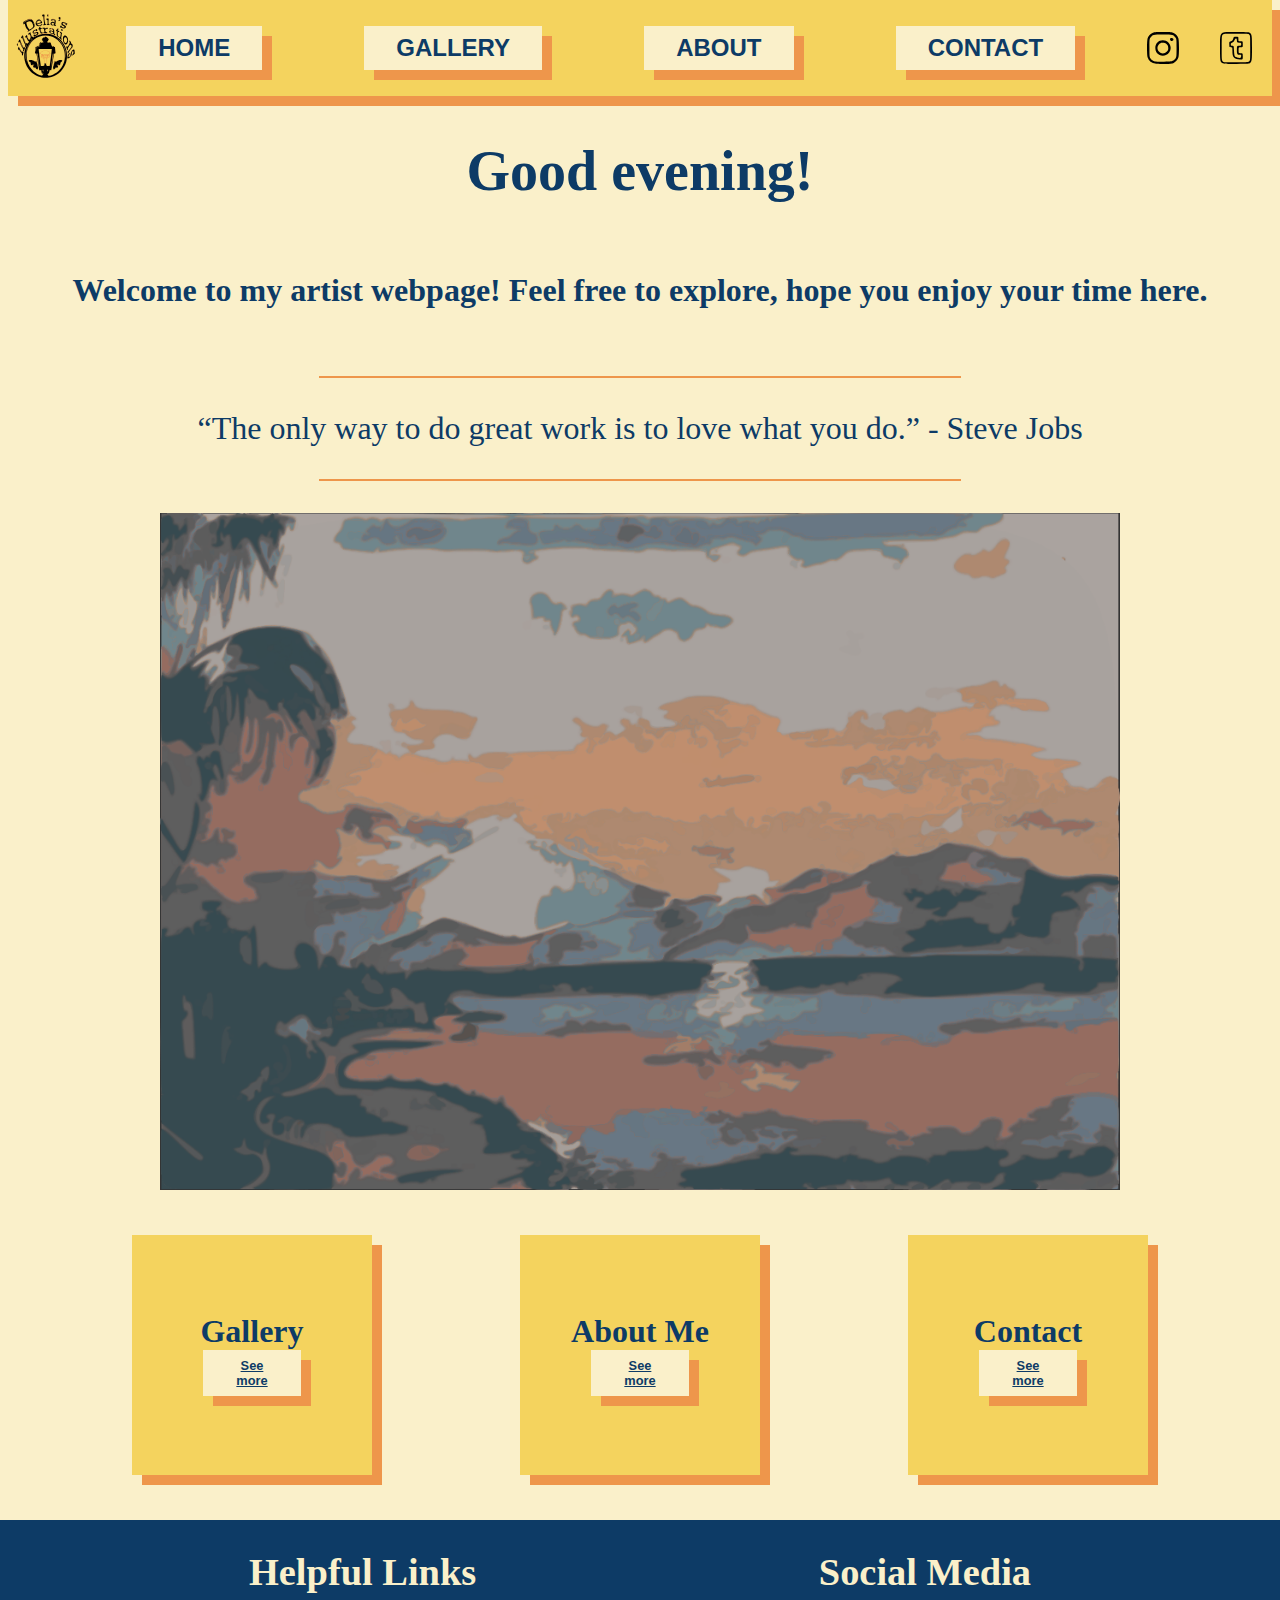
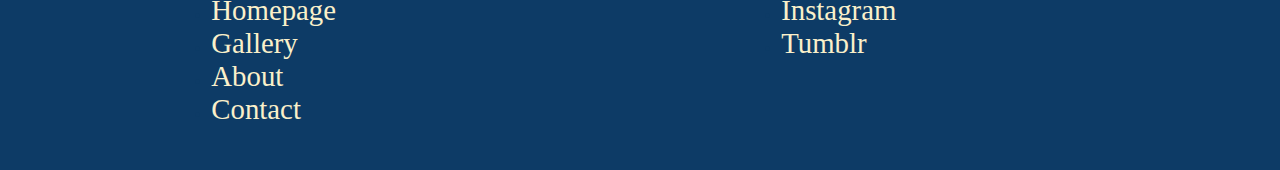
<file: index.html>
<!DOCTYPE html>
<html lang="en">
    <head>
        <meta name="viewport" content="width=device-width, initial-scale=1.0">
        <meta http-equiv="content-type" content="text/html; charset=UTF-8">
        <title>Delia's illustrations</title>
        <link rel="icon" type="image/x-icon" href="./images/favicon.svg">
        <link rel="stylesheet" href="css/style.css">
        <link media="only screen and (max-width:750px)" href="css/mobile.css" rel="stylesheet">
    </head>
    <body>
        <div id="page-container">
            <div id="content-wrap">
                <header>
                    <div id="navigation">
                        <div id="logo"><a href="index.html"><img src="images/logo2.svg" alt="Delia's illustrations logo"></a></div>
                        <nav role="navigation">
                            <ul  class="nav">
                                <li><a class="active-nav-button" href="index.html"><button type="button">HOME</button></a></li>
                                <li><a href="online-gallery.html"><button type="button">GALLERY</button></a></li>
                                <li><a href="about.html"><button type="button">ABOUT</button></a></li>
                                <li><a href="contact.html"><button type="button">CONTACT</button></a></li>
                            </ul>
                        </nav>
                        <div id="social-media">
                            <a href="https://www.instagram.com/deliaillustrations2121/"><img src="images/instagram.svg" alt="instagram icon"></a>
                            <a href="https://www.tumblr.com/deliaillustrations"><img src="images/tumblr.svg" alt="tumblr icon"></a>
                        </div>
                    </div>
                    <div id="welcome">
                        <script src="greeting.js"></script>
                        <h2>Welcome to my artist webpage! Feel free to explore, hope you enjoy your time here.</h2>
                    </div>
                </header>
                <main role="main">
                    <hr>
                    <script src="quote.js"></script>
                    <hr>
                    <img id="homeimage" src="images/ReggioCalabria1.png" alt="Drawing of Sicili seen from Reggio Calabria, Italy">
                    <div id="box-container">
                        <section id="content-left"><h3>Gallery</h3><button type="button"><a href="online-gallery.html">See more</a></button></section>
                        <section id="content-center"><h3>About Me</h3><button type="button"><a href="about.html">See more</a></button></section>
                        <section id="content-right"><h3>Contact</h3><button type="button"><a href="contact.html">See more</a></button></section>
                    </div>
                </main>
            </div>
            <footer>
                <div class="footer-box" id="boxone">
                    <h2>Helpful Links</h2>
                    <ul>
                        <li><a href="index.html">Homepage</a></li>
                        <li><a href="online-gallery.html">Gallery</a></li>
                        <li><a href="about.html">About</a></li>
                        <li><a href="contact.html">Contact</a></li>
                    </ul>
                </div>
                <div class="footer-box" id="boxtwo">
                    <h2>Social Media</h2>
                    <ul>
                        <li><a href="https://www.instagram.com/deliaillustrations2121/">Instagram</a></li>
                        <li><a href="https://www.tumblr.com/deliaillustrations">Tumblr</a></li>
                    </ul>
                </div>
            </footer>
        </div>
    </body>
</html>
</file>
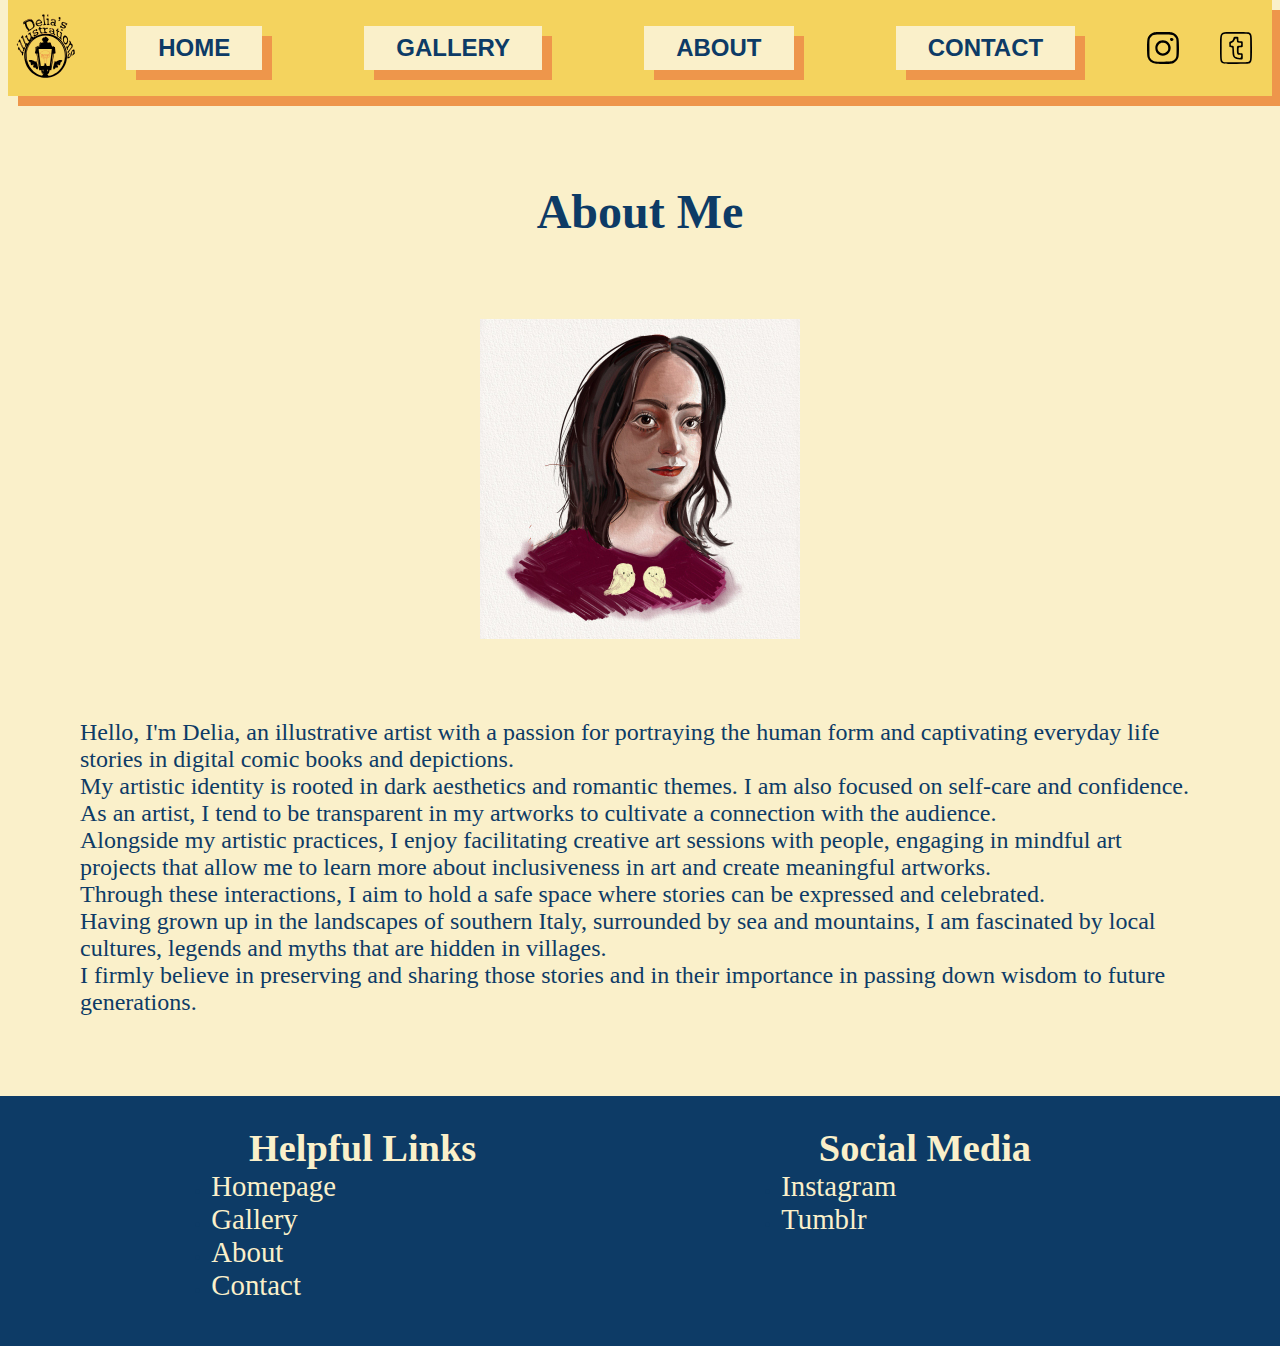
<file: about.html>
<!DOCTYPE html>
<html lang="en">
    <head>
        <meta name="viewport" content="width=device-width, initial-scale=1.0">
        <meta http-equiv="content-type" content="text/html; charset=UTF-8">
        <title>Delia's illustrations</title>
        <link rel="icon" type="image/x-icon" href="./images/favicon.svg">
        <link rel="stylesheet" href="css/style.css">
        <link media="only screen and (max-width:750px)" href="css/mobile.css" rel="stylesheet">
    </head>
    <body>
        <div id="page-container">
            <div id="content-wrap">
                <header>
                    <div id="navigation">
                        <div id="logo"><a href="index.html"><img src="images/logo2.svg" alt="Delia's illustrations logo"></a></div>
                        <nav role="navigation">
                            <ul  class="nav">
                                <li><a class="active-nav-button" href="index.html"><button type="button">HOME</button></a></li>
                                <li><a href="online-gallery.html"><button type="button">GALLERY</button></a></li>
                                <li><a href="about.html"><button type="button">ABOUT</button></a></li>
                                <li><a href="contact.html"><button type="button">CONTACT</button></a></li>
                            </ul>
                        </nav>
                        <div id="social-media">
                            <a href="https://www.instagram.com/deliaillustrations2121/"><img src="images/instagram.svg" alt="instagram icon"></a>
                            <a href="https://www.tumblr.com/deliaillustrations"><img src="images/tumblr.svg" alt="tumblr icon"></a>
                        </div>
                    </div>
                </header>
                <main>
                    <h1 style="text-align: center; padding: 5rem 0;">About Me</h1>
                    <div class="about"><img src="images/portret.jpg" alt=""></div>
                    <p style="padding:0 5rem; margin-bottom: 5rem;">Hello, I'm Delia, an illustrative artist with a passion for portraying the human form and captivating everyday life stories in digital comic books and depictions. <br>
                        My artistic identity is rooted in dark aesthetics and romantic themes. I am also focused on self-care and confidence. <br>
                        As an artist, I tend to be transparent in my artworks to cultivate a connection with the audience. <br>
                        Alongside my artistic practices, I enjoy facilitating creative art sessions with people, engaging in mindful art projects that allow me to learn more about inclusiveness in art and create meaningful artworks. <br>
                        Through these interactions, I aim to hold a safe space where stories can be expressed and celebrated. <br>
                        Having grown up in the landscapes of southern Italy, surrounded by sea and mountains, I am fascinated by local cultures, legends and myths that are hidden in villages. <br>
                        I firmly believe in preserving and sharing those stories and in their importance in passing down wisdom to future generations.
                    </p>
                </main>
            </div>
            <footer>
                <div class="footer-box" id="boxone">
                    <h2>Helpful Links</h2>
                    <ul>
                        <li><a href="index.html">Homepage</a></li>
                        <li><a href="online-gallery.html">Gallery</a></li>
                        <li><a href="about.html">About</a></li>
                        <li><a href="contact.html">Contact</a></li>
                    </ul>
                </div>
                <div class="footer-box" id="boxtwo">
                    <h2>Social Media</h2>
                    <ul>
                        <li><a href="https://www.instagram.com/deliaillustrations2121/">Instagram</a></li>
                        <li><a href="https://www.tumblr.com/deliaillustrations">Tumblr</a></li>
                    </ul>
                </div>
            </footer>
        </div>
    </body>
</html>
</file>
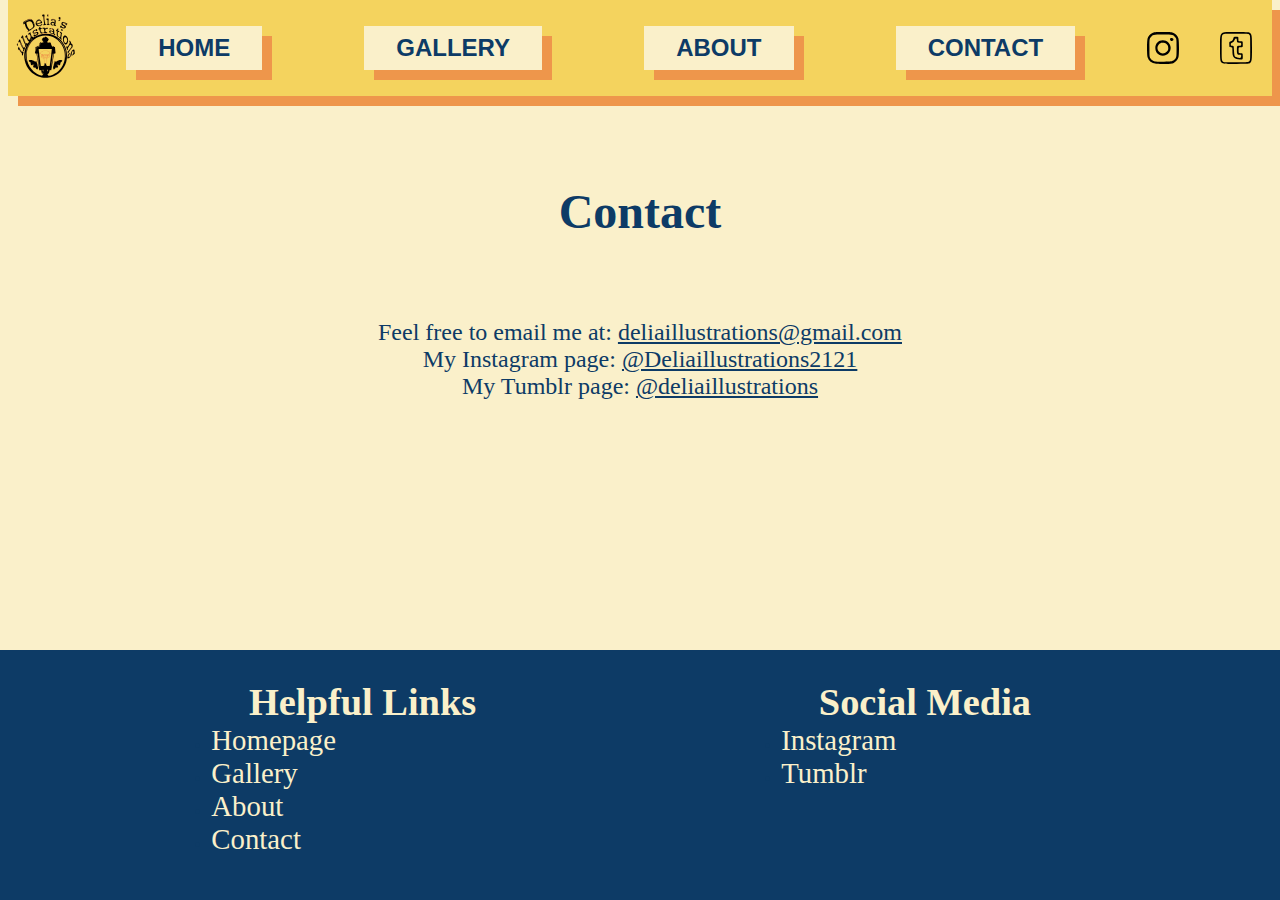
<file: contact.html>
<!DOCTYPE html>
<html lang="en">
    <head>
        <meta name="viewport" content="width=device-width, initial-scale=1.0">
        <meta http-equiv="content-type" content="text/html; charset=UTF-8">
        <title>Delia's illustrations</title>
        <link rel="icon" type="image/x-icon" href="./images/favicon.svg">
        <link rel="stylesheet" href="css/style.css">
        <link media="only screen and (max-width:750px)" href="css/mobile.css" rel="stylesheet">
        <style>
            h1{padding: 5rem;}
            p{text-align: center;}
        </style>
    </head>
    <body>
        <div id="page-container">
            <div id="content-wrap">
                <header>
                    <div id="navigation">
                        <div id="logo"><a href="index.html"><img src="images/logo2.svg" alt="Delia's illustrations logo"></a></div>
                        <nav role="navigation">
                            <ul  class="nav">
                                <li><a class="active-nav-button" href="index.html"><button type="button">HOME</button></a></li>
                                <li><a href="online-gallery.html"><button type="button">GALLERY</button></a></li>
                                <li><a href="about.html"><button type="button">ABOUT</button></a></li>
                                <li><a href="contact.html"><button type="button">CONTACT</button></a></li>
                            </ul>
                        </nav>
                        <div id="social-media">
                            <a href="https://www.instagram.com/deliaillustrations2121/"><img src="images/instagram.svg" alt="instagram icon"></a>
                            <a href="https://www.tumblr.com/deliaillustrations"><img src="images/tumblr.svg" alt="tumblr icon"></a>
                        </div>
                    </div>
                </header>
                <main>
                    <h1>Contact</h1>
                    <p>Feel free to email me at: <a href="mailto:deliaillustrations@gmail.com">deliaillustrations@gmail.com</a></p>
                    <p>My Instagram page: <a href="https://www.instagram.com/deliaillustrations2121/">@Deliaillustrations2121</a></p>
                    <p style="padding-bottom: 5rem;">My Tumblr page: <a href="https://www.tumblr.com/deliaillustrations">@deliaillustrations</a></p>
                </main>
            </div>
            <footer>
                <div class="footer-box" id="boxone">
                    <h2>Helpful Links</h2>
                    <ul>
                        <li><a href="index.html">Homepage</a></li>
                        <li><a href="online-gallery.html">Gallery</a></li>
                        <li><a href="about.html">About</a></li>
                        <li><a href="contact.html">Contact</a></li>
                    </ul>
                </div>
                <div class="footer-box" id="boxtwo">
                    <h2>Social Media</h2>
                    <ul>
                        <li><a href="https://www.instagram.com/deliaillustrations2121/">Instagram</a></li>
                        <li><a href="https://www.tumblr.com/deliaillustrations">Tumblr</a></li>
                    </ul>
                </div>
            </footer>
        </div>
    </body>
</html>
</file>
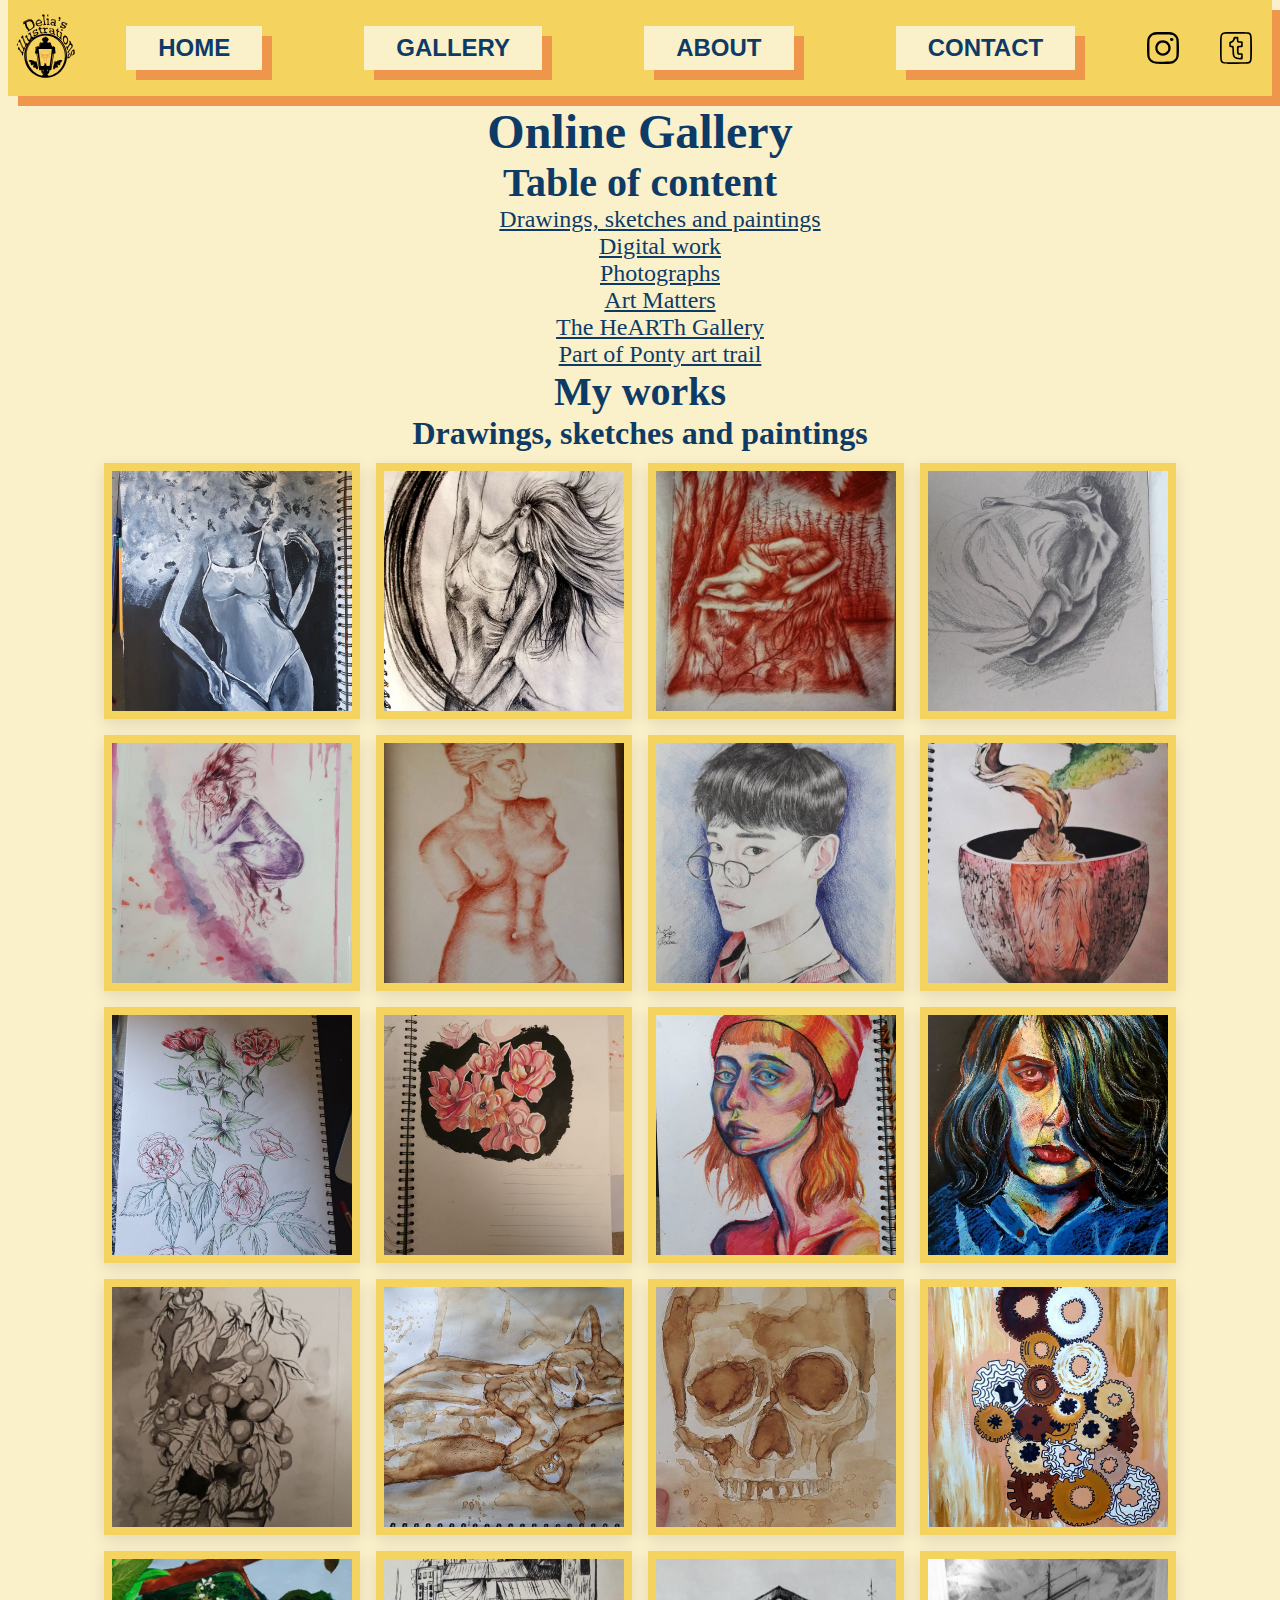
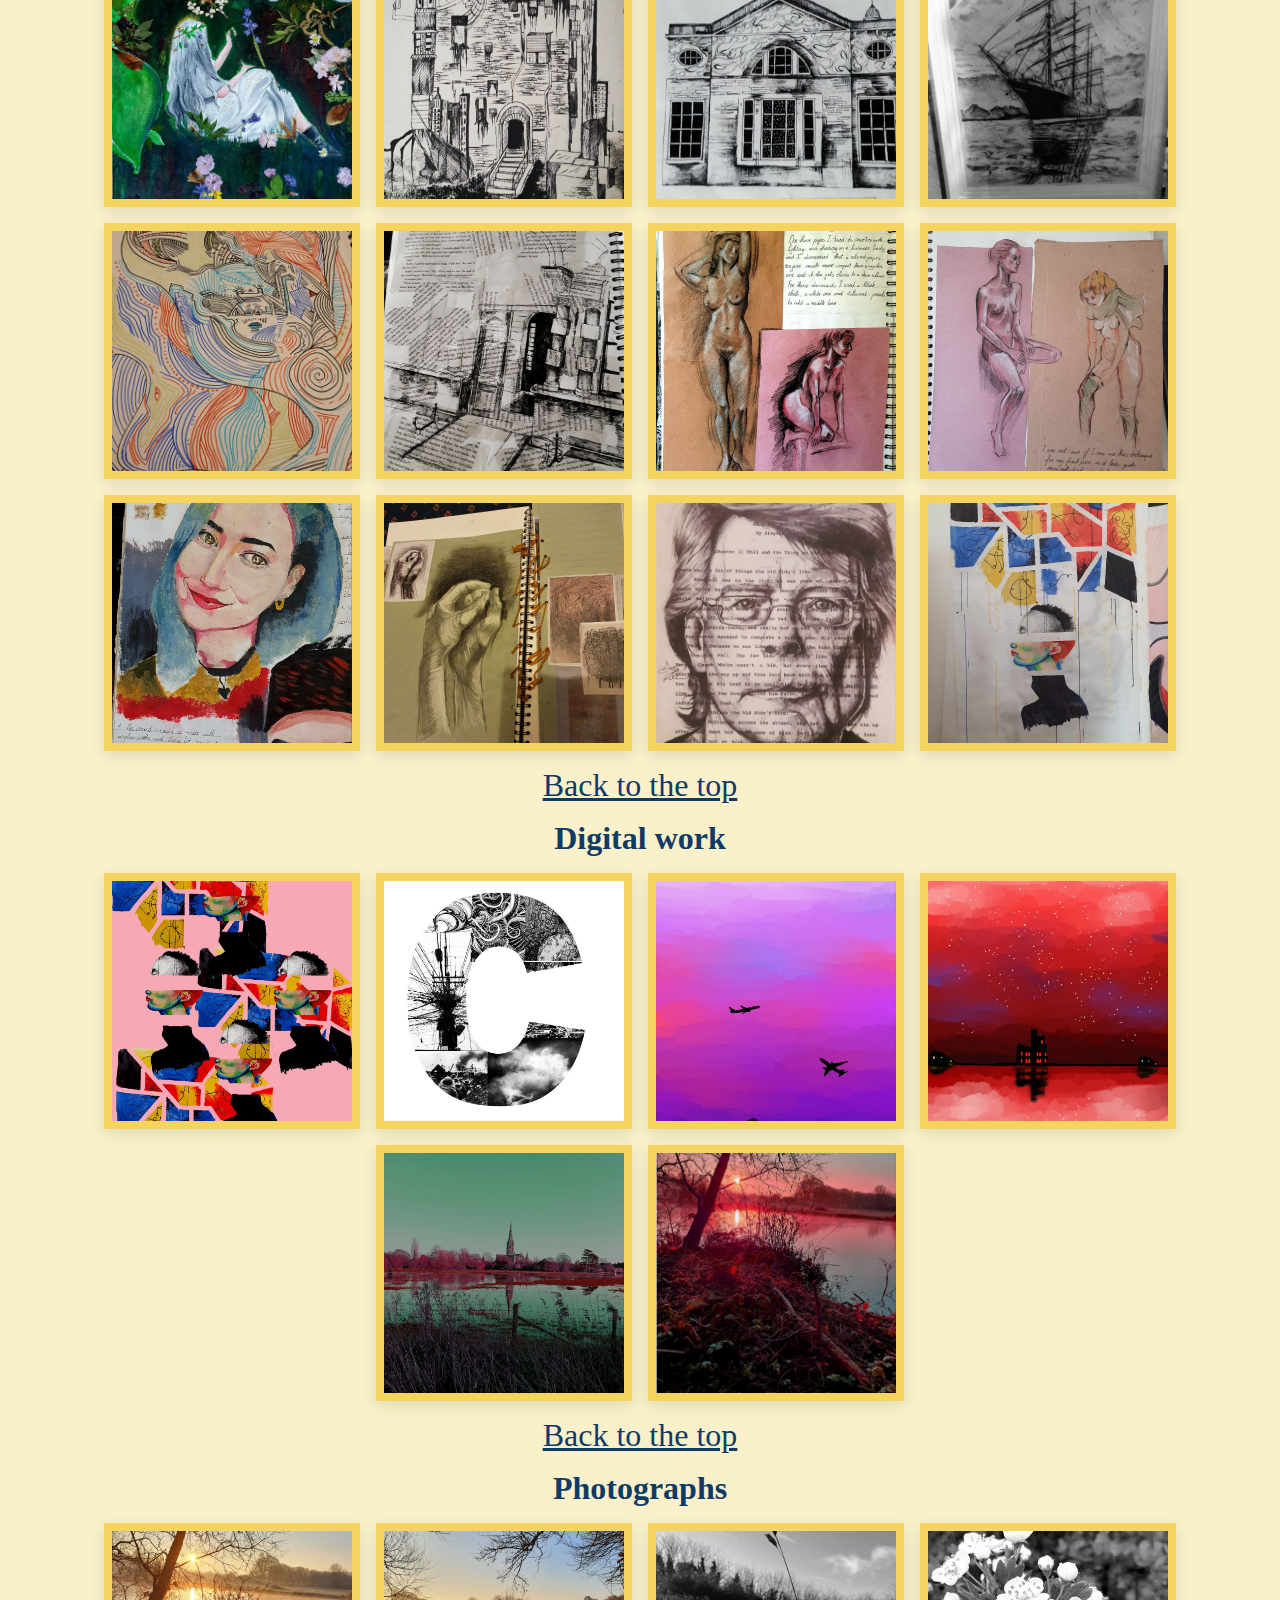
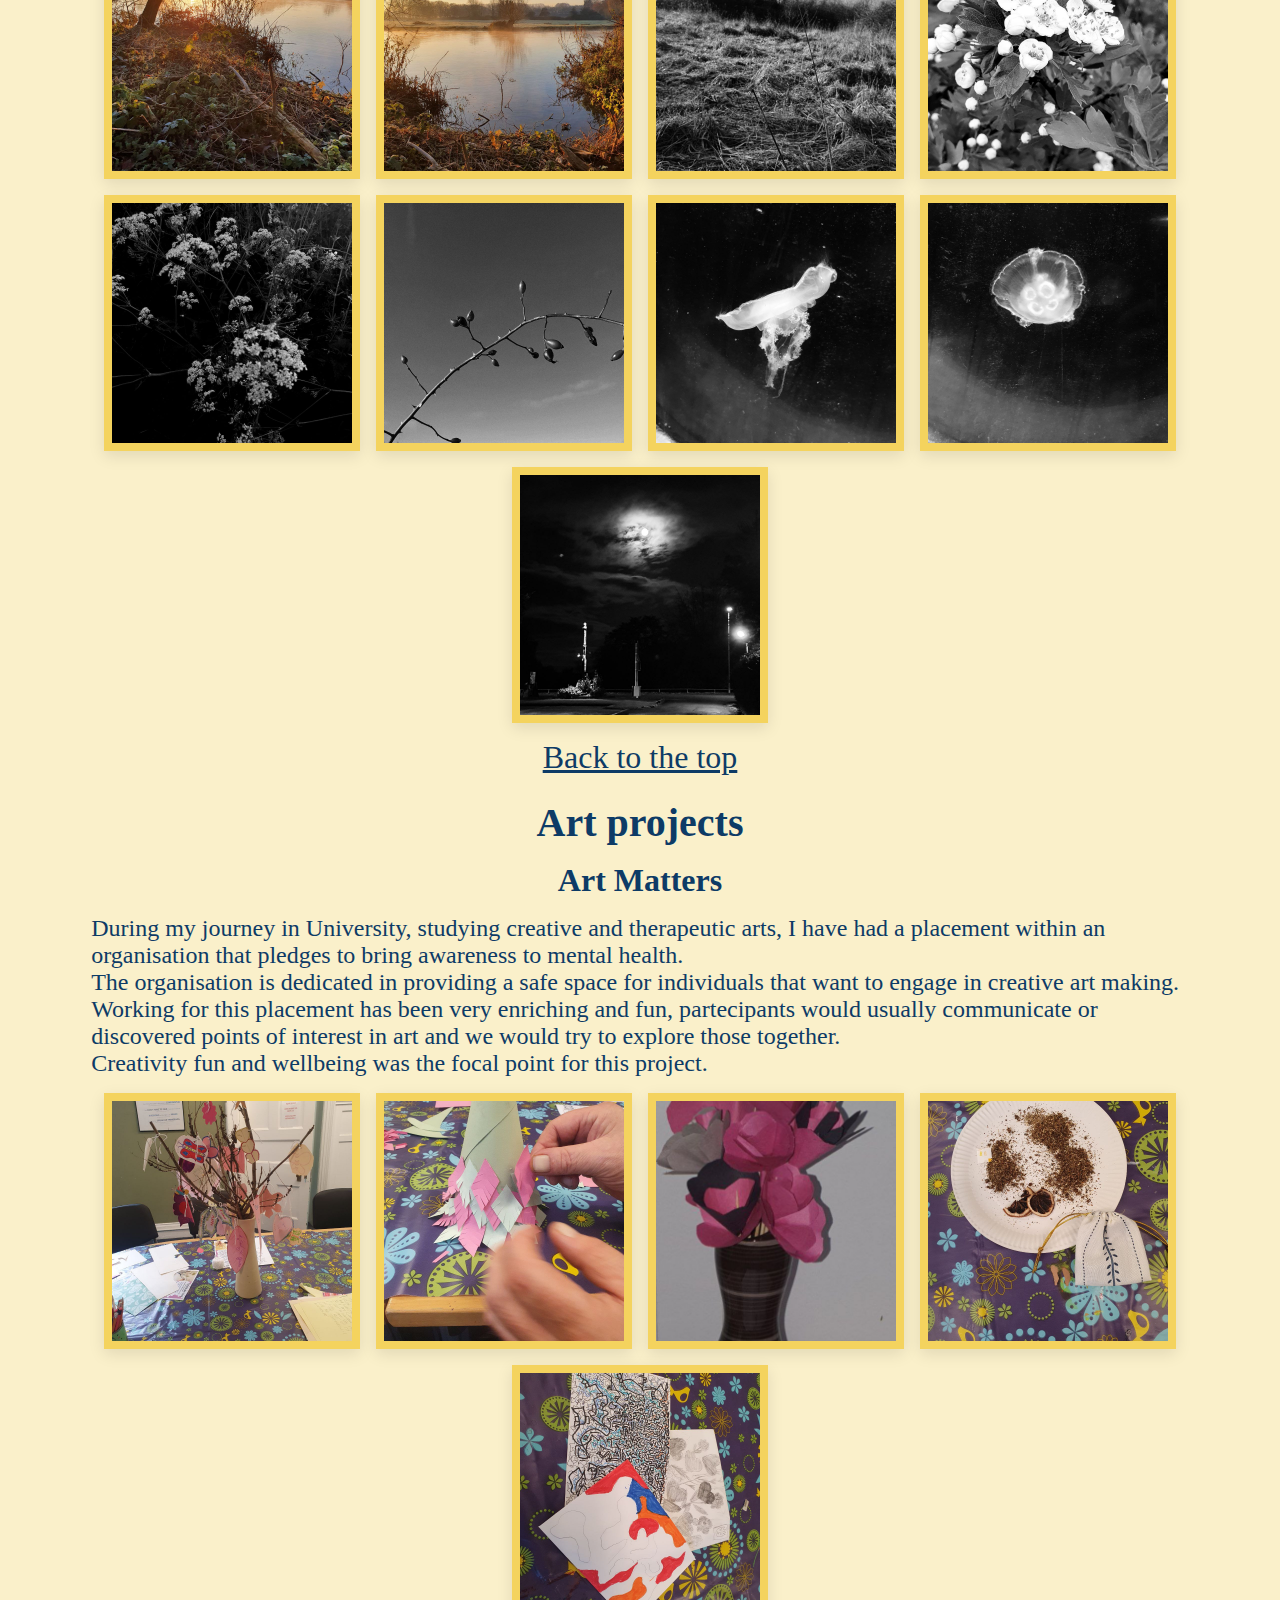
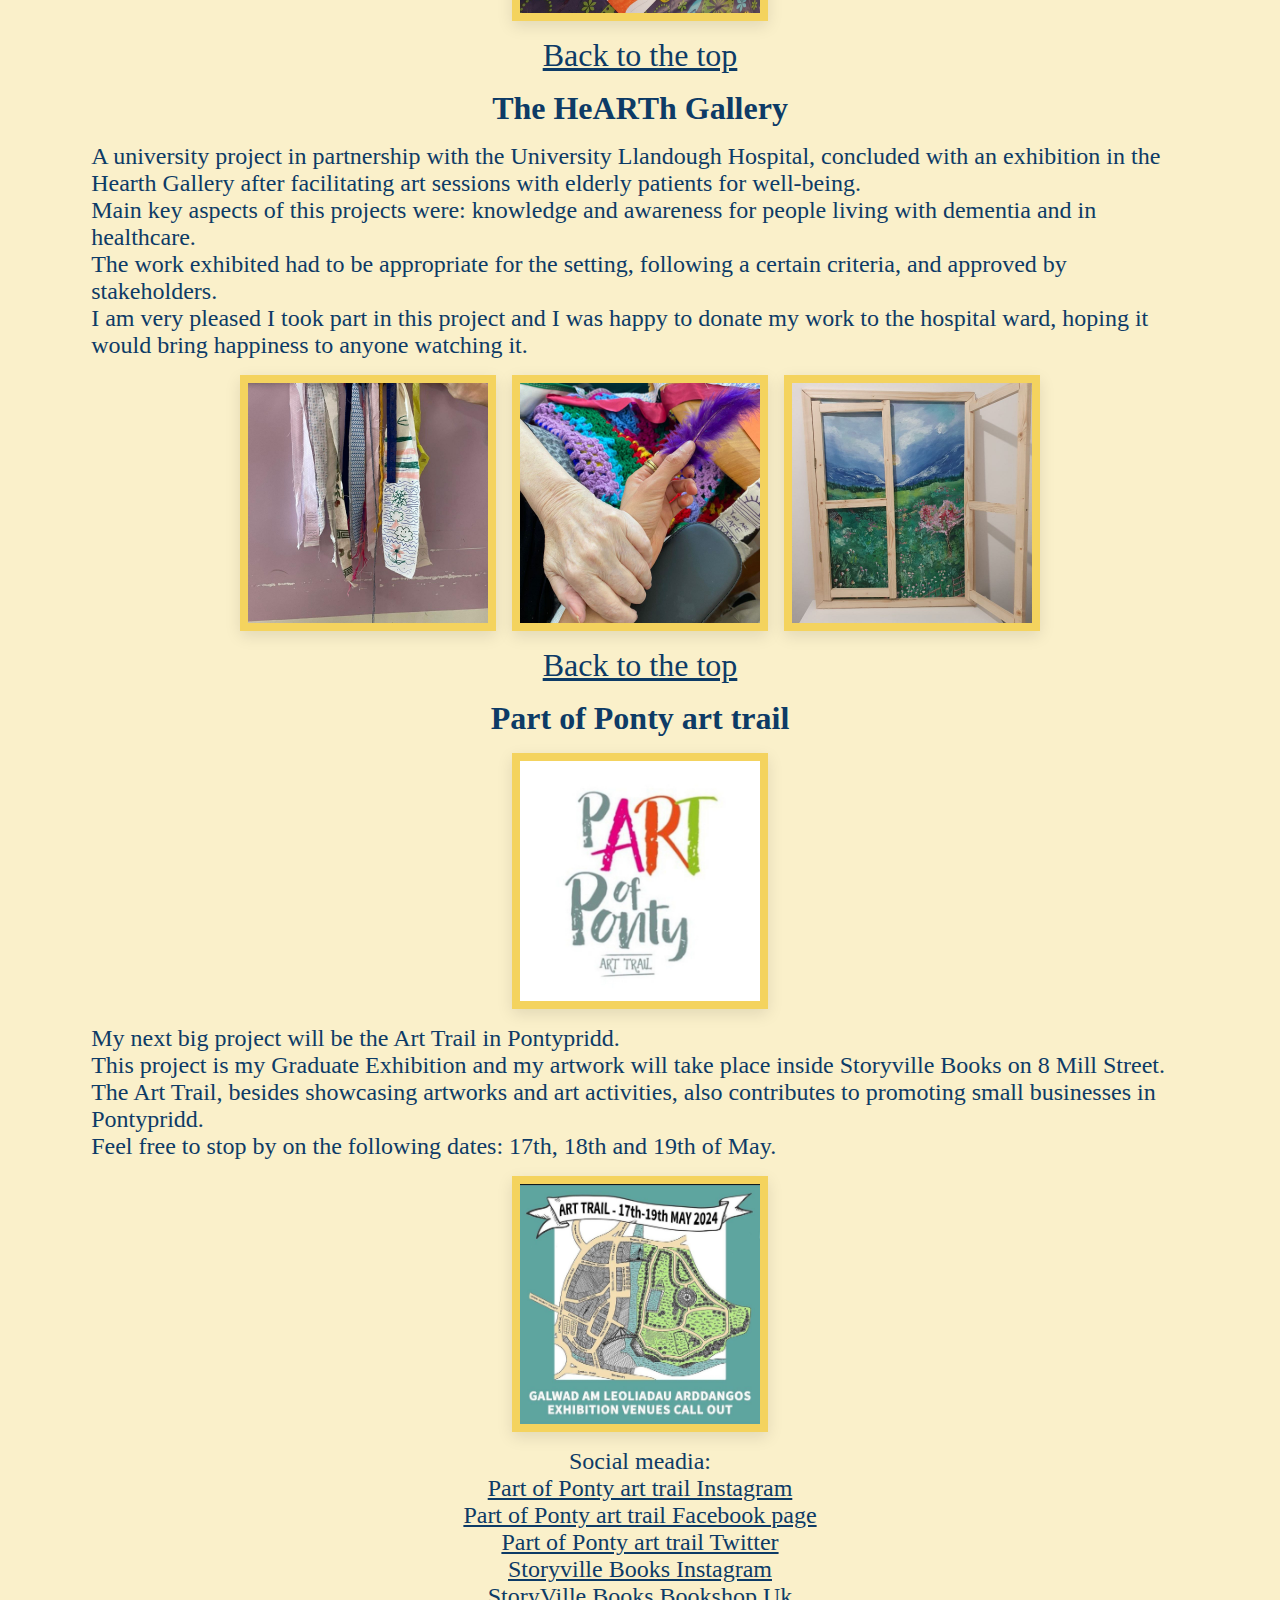
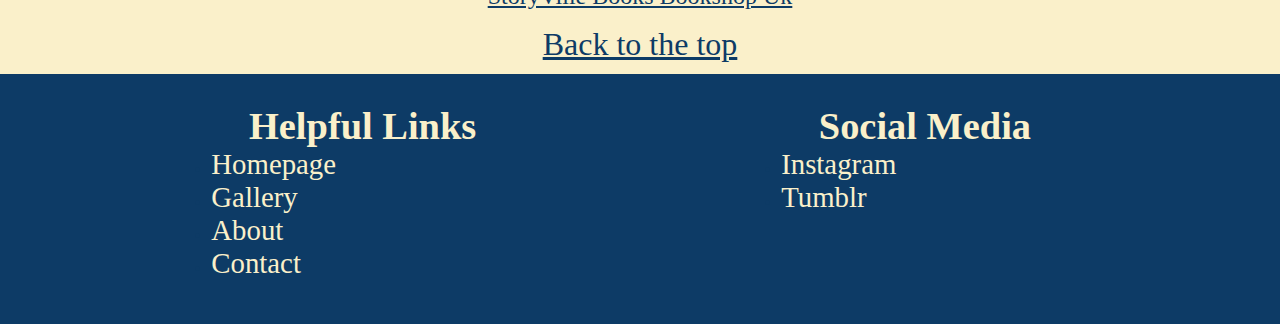
<file: online-gallery.html>
<!DOCTYPE html>
<html lang="en">
    <head>
        <meta name="viewport" content="width=device-width, initial-scale=1.0">
        <meta http-equiv="content-type" content="text/html; charset=UTF-8">
        <title>Delia's illustrations</title>
        <link rel="icon" type="image/x-icon" href="./images/favicon.svg">
        <link rel="stylesheet" href="css/style.css">
        <link media="only screen and (max-width:750px)" href="css/mobile.css" rel="stylesheet">
    </head>
    <body>
        <div id="page-container">
            <div id="content-wrap">
                <header>
                    <div id="navigation">
                        <div id="logo"><a href="index.html"><img src="images/logo2.svg" alt="Delia's illustrations logo"></a></div>
                        <nav role="navigation">
                            <ul  class="nav">
                                <li><a class="active-nav-button" href="index.html"><button type="button">HOME</button></a></li>
                                <li><a href="online-gallery.html"><button type="button">GALLERY</button></a></li>
                                <li><a href="about.html"><button type="button">ABOUT</button></a></li>
                                <li><a href="contact.html"><button type="button">CONTACT</button></a></li>
                            </ul>
                        </nav>
                        <div id="social-media">
                            <a href="https://www.instagram.com/deliaillustrations2121/"><img src="images/instagram.svg" alt="instagram icon"></a>
                            <a href="https://www.tumblr.com/deliaillustrations"><img src="images/tumblr.svg" alt="tumblr icon"></a>
                        </div>
                    </div>
                </header>
                <main>
                    <h1 id="top" style="text-align: center;">Online Gallery</h1>
                    <section style="text-align: center;" id="table-of-content">
                        <h2>Table of content</h2>
                        <ul style="list-style: none;">
                            <li><a style="font-size: 1.5rem;" href="#dsp">Drawings, sketches and paintings</a></li>
                            <li><a style="font-size: 1.5rem;" href="#digital">Digital work</a></li>
                            <li><a style="font-size: 1.5rem;" href="#photo">Photographs</a></li>
                            <li><a style="font-size: 1.5rem;" href="#matters">Art Matters</a></li>
                            <li><a style="font-size: 1.5rem;" href="#health">The HeARTh Gallery</a></li>
                            <li><a style="font-size: 1.5rem;" href="#art-trail">Part of Ponty art trail</a></li>
                        </ul>
                    </section>
                    <section id="gallery" class="gallery">
                        <h2 style="text-align: center;">My works</h2>
                        <h3 id="dsp">Drawings, sketches and paintings</h3>
                        <div class="image-container">
                            <div tabindex="0" class="image"><img src="images/001.jpg" alt="Drawing of a ballerina"></div>
                            <div tabindex="0" class="image"><img src="images/002.jpg" alt="Drawing of a dancer"></div>
                            <div tabindex="0" class="image"><img src="images/003.jpg" alt="Drawing of girl in the woods"></div>
                            <div tabindex="0" class="image"><img src="images/004.jpg" alt="Sketch of a lady"></div>
                            <div tabindex="0" class="image"><img src="images/005.jpg" alt="Color drawing of a lady sleeping"></div>
                            <div tabindex="0" class="image"><img src="images/006.jpg" alt="Drawing of a female bust using red pencil"></div>
                            <div tabindex="0" class="image"><img src="images/007.jpg" alt="Portrait of a korean men, in color"></div>
                            <div tabindex="0" class="image"><img src="images/008.jpg" alt="Color sketch of a bonsai tree"></div>
                            <div tabindex="0" class="image"><img src="images/009.jpg" alt="Sketch of a couple of roses"></div>
                            <div tabindex="0" class="image"><img src="images/010.jpg" alt="Drawing of flowers"></div>
                            <div tabindex="0" class="image"><img src="images/011.jpg" alt="Portait of a lady"></div>
                            <div tabindex="0" class="image"><img src="images/012.jpg" alt="Drawing of a men using bright colors"></div>
                            <div tabindex="0" class="image"><img src="images/013.jpg" alt="Ink drawing of a tomato plant"></div>
                            <div tabindex="0" class="image"><img src="images/014.jpg" alt="Sketch of a cat using coffee"></div>
                            <div tabindex="0" class="image"><img src="images/015.jpg" alt="Sketch of a skull using coffee"></div>
                            <div tabindex="0" class="image"><img src="images/016.jpg" alt="Drawing of mechanical cogs"></div>
                            <div tabindex="0" class="image"><img src="images/017.jpg" alt="Painting of a girl surrounded by flowers"></div>
                            <div tabindex="0" class="image"><img src="images/018.jpg" alt="Sketch of fictional building"></div>
                            <div tabindex="0" class="image"><img src="images/019.jpg" alt="Sketch of a building"></div>
                            <div tabindex="0" class="image"><img src="images/043.jpg" alt="Drawing of a ship"></div>
                            <div tabindex="0" class="image"><img src="images/020.jpg" alt="Waves on paper drawing"></div>
                            <div tabindex="0" class="image"><img src="images/021.jpg" alt="Paper collage and a door drawing"></div>
                            <div tabindex="0" class="image"><img src="images/022.jpg" alt="Nude art studies"></div>
                            <div tabindex="0" class="image"><img src="images/023.jpg" alt="Nude art studies"></div>
                            <div tabindex="0" class="image"><img src="images/024.jpg" alt="Portrait of a girl with blue hair"></div>
                            <div tabindex="0" class="image"><img src="images/025.jpg" alt="Hand sketch study"></div>
                            <div tabindex="0" class="image"><img src="images/026.jpg" alt="Portrait of an old man sketched on top of text"></div>
                            <div tabindex="0" class="image"><img src="images/027.jpg" alt="Abstract art"></div>
                            <a href="#top">Back to the top</a>
                            <h3 id="digital">Digital work</h3>
                            <div tabindex="0" class="image"><img src="images/028.jpg" alt="Abstract art"></div>
                            <div tabindex="0" class="image"><img src="images/029.jpg" alt="The letter C"></div>
                            <div tabindex="0" class="image"><img src="images/030.jpg" alt="Purple sky digital drawing with 2 airplains"></div>
                            <div tabindex="0" class="image"><img src="images/031.jpg" alt="A red sky digital drawing with a building in the background"></div>
                            <div tabindex="0" class="image"><img src="images/032.jpg" alt="Modified photograph of the Salisbury Cathedral"></div>
                            <div tabindex="0" class="image"><img src="images/033.jpg" alt="Modified photograph of a river"></div>
                            <a href="#top">Back to the top</a>
                            <h3 id="photo">Photographs</h3>
                            <div tabindex="0" class="image"><img src="images/034.jpg" alt="A photograph of a river"></div>
                            <div tabindex="0" class="image"><img src="images/035.jpg" alt="Another photograph of a river"></div>
                            <div tabindex="0" class="image"><img src="images/036.jpg" alt="Black and white photograph of a field "></div>
                            <div tabindex="0" class="image"><img src="images/037.jpg" alt="Black and white photograph of flowers"></div>
                            <div tabindex="0" class="image"><img src="images/038.jpg" alt="Black and white photo of flowers"></div>
                            <div tabindex="0" class="image"><img src="images/039.jpg" alt="Black and white photo of a thin branch"></div>
                            <div tabindex="0" class="image"><img src="images/040.jpg" alt="Black and white photo of a jellyfish"></div>
                            <div tabindex="0" class="image"><img src="images/041.jpg" alt="Black and white photograph of a jellyfish"></div>
                            <div tabindex="0" class="image"><img src="images/042.jpg" alt="Black and white photo of the night sky with a full moon"></div>
                            <a href="#top">Back to the top</a>
                        </div>
                        <div class="popup-image">
                            <span>&times;</span>
                            <img src="images/001.jpg" alt="">
                            <p></p>
                        </div>
                        <script src="images.js"></script>
                    </section>
                    <section id="art-projects" class="gallery">
                        <div class="image-container">
                            <h2>Art projects</h2>
                            <h3 id="matters">Art Matters</h3>
                            <p style="padding:0 5rem;">During my journey in University, studying creative and therapeutic arts, I have had a placement within an organisation that pledges to bring awareness to mental health. <br>
                                The organisation is dedicated in providing a safe space for individuals that want to engage in creative art making. <br>
                                Working for this placement has been very enriching and fun, partecipants would usually communicate or discovered points of interest in art and we would try to explore those together. <br>
                                Creativity fun and wellbeing was the focal point for this project.
                            </p>
                            <div tabindex="0" class="image"><img src="images/bigtree.jpg" alt=""></div>
                            <div tabindex="0" class="image"><img src="images/tree.jpg" alt=""></div>
                            <div tabindex="0" class="image"><img src="images/vase.jpg" alt=""></div>
                            <div tabindex="0" class="image"><img src="images/bag.jpg" alt=""></div>
                            <div tabindex="0" class="image"><img src="images/paper.jpg" alt=""></div>
                            <a href="#top">Back to the top</a>
                            <h3 id="health">The HeARTh Gallery</h3>
                            <p style="padding:0 5rem;">
                                A university project in partnership with the University Llandough Hospital, concluded with an exhibition in the Hearth Gallery after facilitating art sessions with elderly patients for well-being. <br>
                                Main key aspects of this projects were: knowledge and awareness for people living with dementia and in healthcare. <br>
                                The work exhibited had to be appropriate for the setting, following a certain criteria, and approved by stakeholders. <br>
                                I am very pleased I took part in this project and I was happy to donate my work to the hospital ward, hoping it would bring happiness to anyone watching it.
                            </p>
                            <div tabindex="0" class="image"><img src="images/hanger.jpg" alt=""></div>
                            <div tabindex="0" class="image"><img src="images/holdingHands.jpg" alt=""></div>
                            <div tabindex="0" class="image"><img src="images/window.jpg" alt=""></div>
                            <a href="#top">Back to the top</a>
                            <h3 id="art-trail">Part of Ponty art trail</h3>
                            <div tabindex="0" style="margin: auto 0;" class="image"><img src="images/partOfPonty.jpg" alt="Part of Ponty art trail logo"></div>
                            <p style="width: 100%; padding:0 5rem;">My next big project will be the Art Trail in Pontypridd. <br>
                                This project is my Graduate Exhibition and my artwork will take place inside Storyville Books on 8 Mill Street. <br>
                                The Art Trail, besides showcasing artworks and art activities, also contributes to promoting small businesses in Pontypridd. <br>
                                Feel free to stop by on the following dates: 17th, 18th and 19th of May.
                            </p>
                            <div tabindex="0" style="margin: auto 0;" class="image"><img src="images/artTrailMap.jpg" alt="Part of Ponty map"></div>
                            <p style="width: 100%; padding:0 5rem; text-align: center;" id="special">Social meadia: <br>
                                <a href="https://www.instagram.com/partofpontypridd/">Part of Ponty art trail Instagram</a> <br>
                                <a href="https://www.facebook.com/pARTofPontypridd/">Part of Ponty art trail Facebook page</a> <br>
                                <a href="https://twitter.com/pARTofPonty">Part of Ponty art trail Twitter</a> <br>
                                <a href="https://www.instagram.com/storyvilleponty/">Storyville Books Instagram</a> <br>
                                <a href="https://uk.bookshop.org/shop/StoryvilleBooks">StoryVille Books Bookshop Uk</a>
                            </p>
                            <a href="#top">Back to the top</a>
                        </div>
                        <div class="popup-image">
                            <span>&times;</span>
                            <img src="images/bigtree.jpg" alt="">
                            <p></p>
                        </div>
                        <script src="images.js"></script>
                    </section>
                </main>
            </div>
            <footer>
                <div class="footer-box" id="boxone">
                    <h2>Helpful Links</h2>
                    <ul>
                        <li><a href="index.html">Homepage</a></li>
                        <li><a href="online-gallery.html">Gallery</a></li>
                        <li><a href="about.html">About</a></li>
                        <li><a href="contact.html">Contact</a></li>
                    </ul>
                </div>
                <div class="footer-box" id="boxtwo">
                    <h2>Social Media</h2>
                    <ul>
                        <li><a href="https://www.instagram.com/deliaillustrations2121/">Instagram</a></li>
                        <li><a href="https://www.tumblr.com/deliaillustrations">Tumblr</a></li>
                    </ul>
                </div>
            </footer>
        </div>
    </body>
</html>
</file>
<file: css/style.css>
* {
    --footer-height: 250px;
    margin: 0;
    --color1: #0d3b66;
    --color2: #faf0ca;
    --color3: #f4d35e;
    --color4: #ee964b;
    --color5: #f95738;
    color: var(--color1);
}
:root {
    font-size: 16px;
}
h1{font-size: 3rem;text-align: center;}
h2{font-size: 2.5rem;text-align: center;}
h3{font-size: 2rem;text-align: center;}
p{font-size: 1.5rem;}
#page-container {
    position: relative;
    width: 100%;
    min-height: 100vh;
    background-color: var(--color2);
}
#content-wrap {
    width: 100%;
    padding-bottom: var(--footer-height);
}

    /* Header */

#navigation {
    display: flex;
    flex-direction: row;
    background-color: var(--color3);
    color: var(--color1);
    height: 6rem;
    box-shadow: 10px 10px var(--color4);
    margin: 0 0.5rem 0.5rem 0.5rem;
}
nav {
    flex-grow: 5;
}
#social-media {
    flex-grow: 1;
}
nav ul {
    list-style-type: none;
    display: flex;
    flex-wrap: wrap;
    flex-direction: row;
    justify-content: space-evenly;
    height: 100%;
    margin: auto;
    padding: 0;
}
li {
    margin: auto;
}
#navigation button, #navigation button:visited {
    font-size: 1.5rem;
    font-weight: bold;
    padding: 0.5rem 2rem;
    background-color: var(--color2);
    border: none;
    box-shadow: 10px 10px var(--color4);
    transition-duration: 0.2s;
    color: var(--color1);
}
#navigation button:hover {
    background-color: var(--color4);
    color: var(--color2);
    box-shadow: 10px 10px #e97816;
}
#navigation button:active {
    color: var(--color1);
    background-color: var(--color5);
    box-shadow: 5px 5px #e97816;
    transform: translate(5px, 5px);
}
header h1 {
    font-size: 3.5rem;
    text-align: center;
    margin: auto;
}

    /* Main */

        /* Homepage */

#homeimage {
    display: block;
    width: 75vw;
    margin: auto ;
}
#social-media img, #social-media a {
    width: 2rem;
    height: 2rem;
    margin: auto;
}
#social-media {
    display: flex;
    justify-content: center;
    align-content: center;
}
#welcome {
    width: 100%;
    min-height: 15rem;
    display: flex;
    flex-direction: column;
    justify-content: center;
    align-content: center;
}
#welcome h2 {
    font-size: 2rem;
    text-align: center;
    margin: auto;
}
hr {
    border: 1px solid var(--color4);
    width: 50vw;
    margin: 2rem auto;
}
#logo img {
    width: auto;
    max-height: 4rem;
}
#logo {
    margin: auto;
    padding: 0 0 0 0.5rem;
}
p.quote {
    max-width: 70%;
    text-align: center;
    font-size: 2rem;
    margin: 2rem auto;
}
#box-container {
    margin: 5vh 0;
    display: flex;
    flex-wrap: wrap;
    flex-direction: row;
    gap: 1rem;
    justify-content: space-evenly;
}
#box-container button, #box-container button:visited {
    display: block;
    align-self: center;
    max-width: 41%;
    padding: 0.5rem 2rem;
    font-size: 0.8rem;
    font-weight: bold;
    background-color: var(--color2);
    border: none;
    box-shadow: 10px 10px var(--color4);
    transition-duration: 0.2s;
}
#box-container button:hover {
    color: var(--color2);
    background-color: var(--color4);
    box-shadow: 10px 10px #e97816;
}
#box-container button:active {
    color: var(--color1);
    background-color: var(--color5);
    box-shadow: 5px 5px #e97816;
    transform: translate(5px, 5px);
}
#content-left, #content-center, #content-right {
    min-width: 15rem;
    min-height: 15rem;
    text-align: center;
    display: flex;
    flex-wrap: wrap;
    flex-direction: column;
    justify-content: center;
    background-color: var(--color3);
    box-shadow: 10px 10px var(--color4);
}

        /* Gallery */

.gallery {
    position: relative;
    min-height: 100vh;
}
.gallery .image-container {
    display: flex;
    flex-wrap: wrap;
    gap: 1rem;
    justify-content: center;
    padding: 0.7rem;
}
.gallery .image-container .image {
    width: 15rem;
    height: 15rem;
    border: 0.5rem solid var(--color3);
    box-shadow : 0 5px 15px rgba(0,0,0,.1);
    overflow: hidden;
    cursor: pointer;
}
.gallery .image-container .image img {
    width: 100%;
    height: 100%;
    object-fit: cover;
    transition: .2s linear;
}
.gallery .image-container .image:hover img {
    transform: scale(1.1);
}
.gallery .popup-image {
    position: fixed;
    top:0; left:0;
    background: rgba(0,0,0,.9);
    height: 100%;
    width: 100%;
    z-index: 1;
    display: none;
}
.gallery .popup-image span {
    position: absolute;
    top:0; right:10px;
    font-size: 4rem;
    font-weight: bolder;
    color: var(--color4);
    cursor: pointer;
    z-index: 1;
}
.gallery .popup-image img {
    position: absolute;
    top:50%; left:50%;
    transform: translate(-50%, -50%);
    border: 5px solid var(--color3);
    border-radius: 5px;
    max-height: 85%;
    object-fit: cover;
}
.gallery .popup-image p {
    margin: auto;
    display: block;
    font-size: 1.5rem;
    width: 70%;
    text-align: center;
    color: var(--color2);
    padding: 20px 0;
}
@media (max-width:500px) {
    .gallery .popup-image img {
        width: 95%;
    }
}
.gallery p {
    font-size: 1.5rem;
}
.gallery h3, .gallery a{
    width: 100%;
    text-align: center;
    grid-column-start: span 3;
    font-size: 2rem;
}
#special a{
    font-size: 1.5rem;
}

.about {
    width: 20rem;
    height: 20rem;
    margin: auto;
    margin-bottom: 5rem;
}
.about img {
    width: 100%;
    object-fit: cover;
}

    /* Footer */

footer {
    width: 100%;
    position: absolute;
    bottom: 0;
    display: grid;
    grid-template:
        '. . . . .'
        '. boxone . boxtwo .'
        '. boxone . boxtwo .';
    height: var(--footer-height);
    background-color: var(--color1);
}
#boxone {
    grid-area: boxone;
}    
#boxtwo {
    grid-area: boxtwo;
}
.footer-box {
    padding:1rem;
}
.footer-box h2, .footer-box a {
    color: var(--color2);
}
.footer-box h2 {font-size: 2.4rem;}
.footer-box a:link, .footer-box a:visited {font-size: 1.8rem; text-decoration: none;}
.footer-box a:hover {color: var(--color3);}
.footer-box a:active {color: var(--color5);}
</file>
<file: css/mobile.css>
#navigation {height: 10rem;}
#navigation button {font-size:.8rem;}
nav ul, #social-media{flex-direction: column;}
#content-left, #content-center, #content-right {gap: 1rem;}
.gallery .image-container .image {width: 7rem;height: 7rem;}
.footer-box h2 {font-size: 1.5rem;}
.footer-box a:link, .footer-box a:visited {font-size: 1rem;}
</file>
